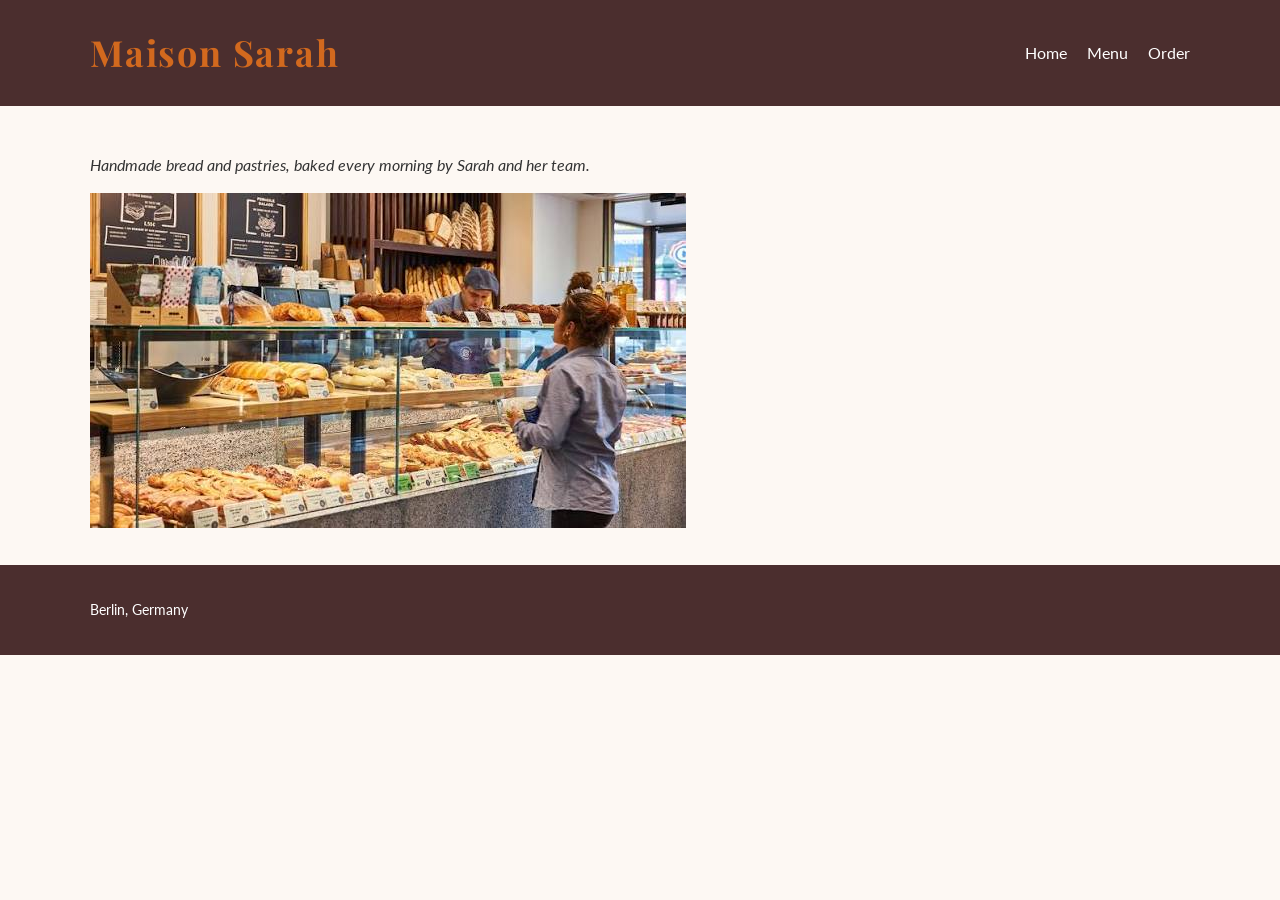
<file: index.html>
<!doctype html>
<html lang="en">
  <head>
    <meta charset="UTF-8" />
    <meta name="viewport" content="width=device-width, initial-scale=1.0" />
    <title>Maison Sarah</title>
    <link rel="preconnect" href="https://fonts.googleapis.com" />
    <link rel="preconnect" href="https://fonts.gstatic.com" crossorigin />
    <link
      href="https://fonts.googleapis.com/css2?family=Lato:wght@400;700&family=Playfair+Display:wght@600;700&display=swap"
      rel="stylesheet"
    />

    <link rel="stylesheet" href="styles.css" />
  </head>

  <body>
    <header>
      <div class="container">
        <div class="header-box">
          <h1 class="brand">Maison Sarah</h1>

          <nav>
            <a href="index.html">Home</a>
            <a href="menu.html">Menu</a>
            <a href="order.html">Order</a>
          </nav>
        </div>
      </div>
    </header>

    <main>
      <div class="container">
        <p class="tagline">
          Handmade bread and pastries, baked every morning by Sarah and her
          team.
        </p>

        <img
          src="images/ihero-bakery.jpg"
          alt="Fresh bread and pastries in Maison Sarah bakery"
        />
      </div>
    </main>

    <footer>
      <div class="container">
        <p>Berlin, Germany</p>
      </div>
    </footer>
  </body>
</html>
</file>
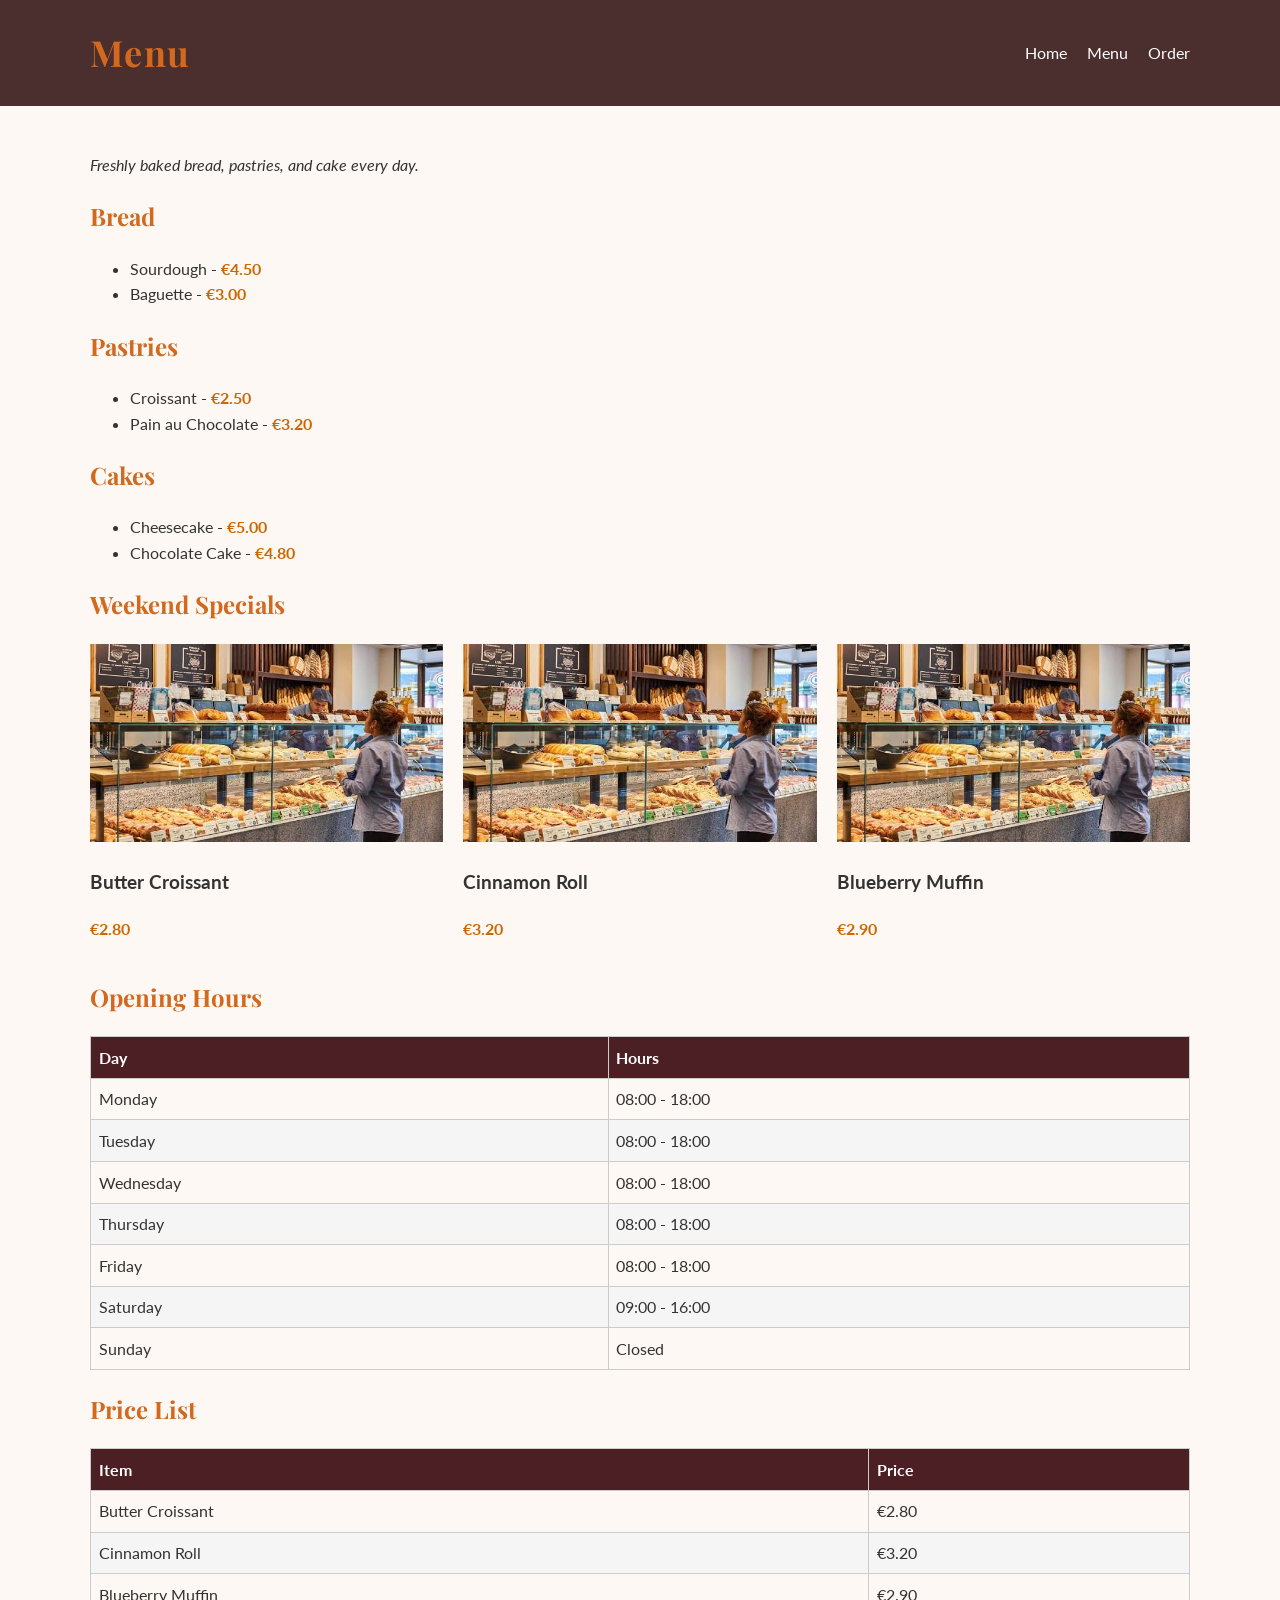
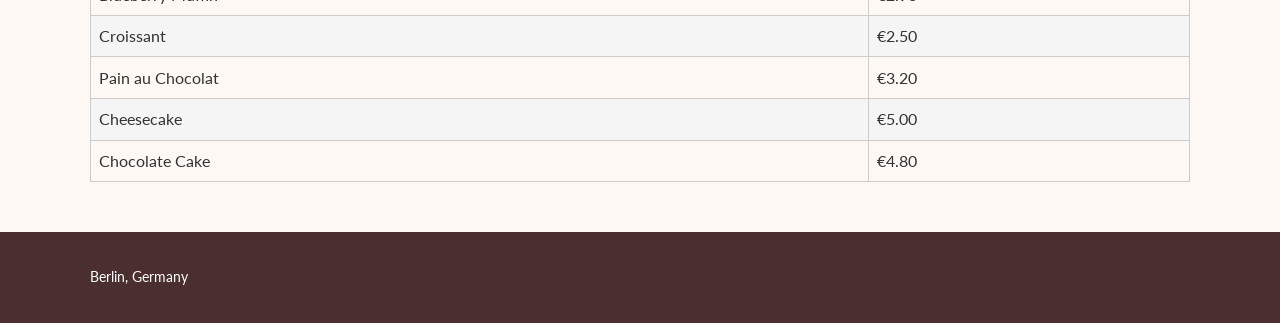
<file: menu.html>
<!doctype html>
<html lang="en">
  <head>
    <meta charset="UTF-8" />
    <meta name="viewport" content="width=device-width, initial-scale=1.0" />
    <title>Menu</title>
    <link rel="preconnect" href="https://fonts.googleapis.com" />
    <link rel="preconnect" href="https://fonts.gstatic.com" crossorigin />
    <link
      href="https://fonts.googleapis.com/css2?family=Lato:wght@400;700&family=Playfair+Display:wght@600;700&display=swap"
      rel="stylesheet"
    />
    <link rel="stylesheet" href="styles.css" />
  </head>

  <body>
    <header>
      <div class="container">
        <div class="header-box">
          <h1 class="brand">Menu</h1>

          <nav>
            <a href="index.html">Home</a>
            <a href="menu.html">Menu</a>
            <a href="order.html">Order</a>
          </nav>
        </div>
      </div>
    </header>

    <main>
      <div class="container">
        <p class="tagline">
          Freshly baked bread, pastries, and cake every day.
        </p>
        <h2>Bread</h2>
        <ul>
          <li>Sourdough - <span class="price">€4.50</span></li>
          <li>Baguette - <span class="price">€3.00</span></li>
        </ul>

        <h2>Pastries</h2>
        <ul>
          <li>Croissant - <span class="price">€2.50</span></li>
          <li>Pain au Chocolate - <span class="price">€3.20</span></li>
        </ul>

        <h2>Cakes</h2>
        <ul>
          <li>Cheesecake - <span class="price">€5.00</span></li>
          <li>Chocolate Cake - <span class="price">€4.80</span></li>
        </ul>
        <h2>Weekend Specials</h2>

        <div class="card-row">
          <article class="card">
            <img
              src="images/ihero-bakery.jpg"
              alt="Fresh croissant with butter and jam on a wooden table"
            />
            <h3>Butter Croissant</h3>
            <p class="price">€2.80</p>
          </article>

          <article class="card">
            <img
              src="images/ihero-bakery.jpg"
              alt="Fresh cinnamon roll with icing on a plate"
            />
            <h3>Cinnamon Roll</h3>
            <p class="price">€3.20</p>
          </article>

          <article class="card">
            <img
              src="images/ihero-bakery.jpg"
              alt="Fresh blueberry muffin on a wooden tray"
            />
            <h3>Blueberry Muffin</h3>
            <p class="price">€2.90</p>
          </article>
        </div>
        <h2>Opening Hours</h2>
        <table>
          <thead>
            <tr>
              <th>Day</th>
              <th>Hours</th>
            </tr>
          </thead>

          <tbody>
            <tr>
              <td>Monday</td>
              <td>08:00 - 18:00</td>
            </tr>

            <tr>
              <td>Tuesday</td>
              <td>08:00 - 18:00</td>
            </tr>

            <tr>
              <td>Wednesday</td>
              <td>08:00 - 18:00</td>
            </tr>

            <tr>
              <td>Thursday</td>
              <td>08:00 - 18:00</td>
            </tr>

            <tr>
              <td>Friday</td>
              <td>08:00 - 18:00</td>
            </tr>

            <tr>
              <td>Saturday</td>
              <td>09:00 - 16:00</td>
            </tr>

            <tr>
              <td>Sunday</td>
              <td>Closed</td>
            </tr>
          </tbody>
        </table>
        <h2>Price List</h2>

        <table>
          <thead>
            <tr>
              <th>Item</th>
              <th>Price</th>
            </tr>
          </thead>

          <tbody>
            <tr>
              <td>Butter Croissant</td>
              <td>€2.80</td>
            </tr>

            <tr>
              <td>Cinnamon Roll</td>
              <td>€3.20</td>
            </tr>

            <tr>
              <td>Blueberry Muffin</td>
              <td>€2.90</td>
            </tr>

            <tr>
              <td>Croissant</td>
              <td>€2.50</td>
            </tr>

            <tr>
              <td>Pain au Chocolat</td>
              <td>€3.20</td>
            </tr>

            <tr>
              <td>Cheesecake</td>
              <td>€5.00</td>
            </tr>

            <tr>
              <td>Chocolate Cake</td>
              <td>€4.80</td>
            </tr>
          </tbody>
        </table>
      </div>
    </main>

    <footer>
      <div class="container">
        <p>Berlin, Germany</p>
      </div>
    </footer>
  </body>
</html>
</file>
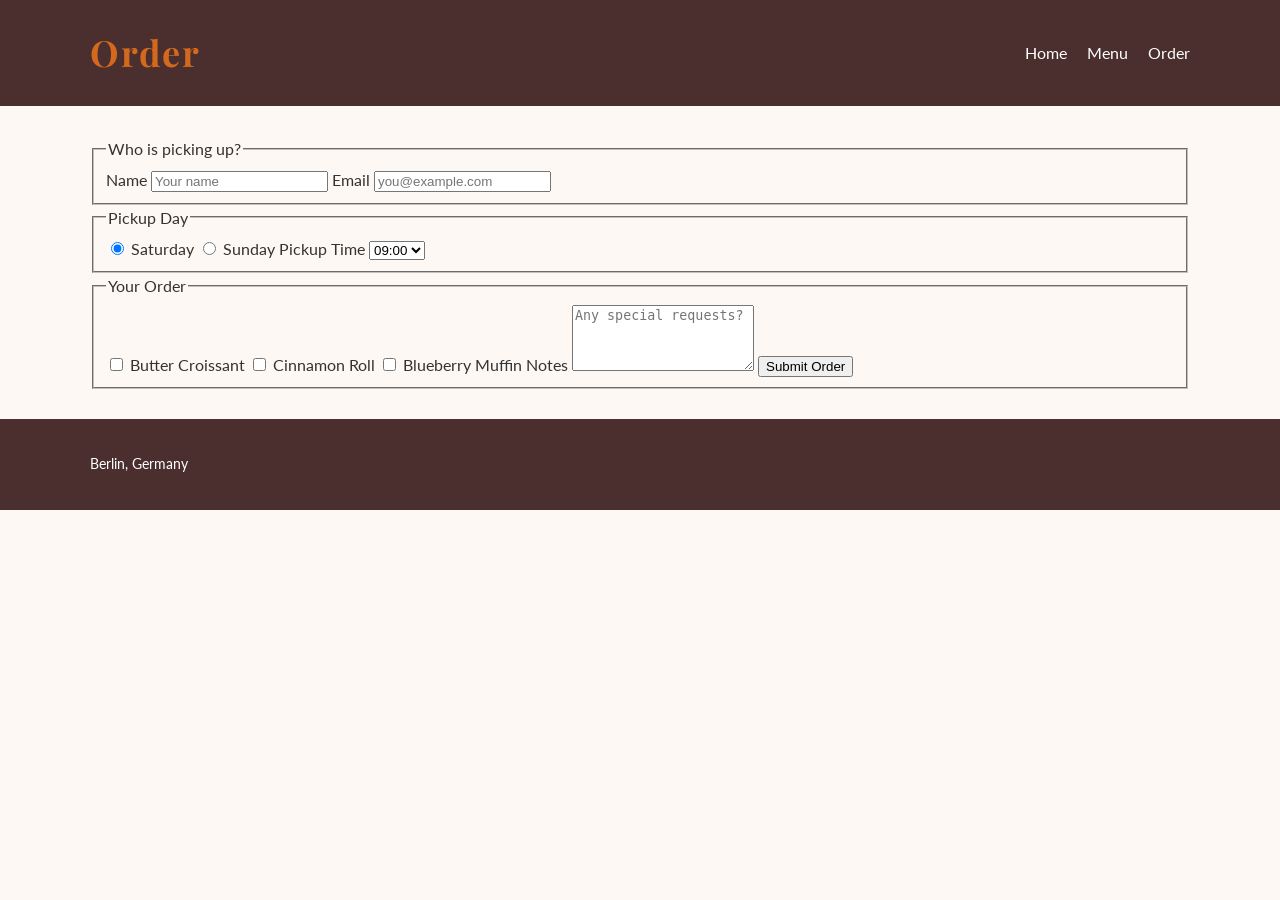
<file: order.html>
<!doctype html>
<html lang="en">
  <head>
    <meta charset="UTF-8" />
    <meta name="viewport" content="width=device-width, initial-scale=1.0" />
    <title>Order</title>
    <link rel="preconnect" href="https://fonts.googleapis.com" />
    <link rel="preconnect" href="https://fonts.gstatic.com" crossorigin />
    <link
      href="https://fonts.googleapis.com/css2?family=Lato:wght@400;700&family=Playfair+Display:wght@600;700&display=swap"
      rel="stylesheet"
    />
    <link rel="stylesheet" href="styles.css" />
  </head>

  <body>
    <header>
      <div class="container">
        <div class="header-box">
          <h1 class="brand">Order</h1>

          <nav>
            <a href="index.html">Home</a>
            <a href="menu.html">Menu</a>
            <a href="order.html">Order</a>
          </nav>
        </div>
      </div>
    </header>

    <main>
      <div class="container">
        <form>
          <fieldset>
            <legend>Who is picking up?</legend>

            <label for="name">Name</label>
            <input
              type="text"
              id="name"
              name="name"
              class="field"
              placeholder="Your name"
              required
            />

            <label for="email">Email</label>
            <input
              type="email"
              id="email"
              name="email"
              class="field"
              placeholder="you@example.com"
              required
            />
          </fieldset>
          <fieldset>
            <legend>Pickup Day</legend>

            <label>
              <input type="radio" name="day" value="Saturday" checked />
              Saturday
            </label>

            <label>
              <input type="radio" name="day" value="Sunday" />
              Sunday
            </label>

            <label for="time">Pickup Time</label>
            <select id="time" name="time" class="field">
              <option>09:00</option>
              <option>10:00</option>
              <option>11:00</option>
              <option>12:00</option>
              <option>13:00</option>
              <option>14:00</option>
              <option>15:00</option>
            </select>
          </fieldset>
          <fieldset>
            <legend>Your Order</legend>

            <label>
              <input type="checkbox" name="order" value="Butter Croissant" />
              Butter Croissant
            </label>

            <label>
              <input type="checkbox" name="order" value="Cinnamon Roll" />
              Cinnamon Roll
            </label>

            <label>
              <input type="checkbox" name="order" value="Blueberry Muffin" />
              Blueberry Muffin
            </label>

            <label for="notes">Notes</label>
            <textarea
              id="notes"
              name="notes"
              class="field"
              rows="4"
              placeholder="Any special requests?"
            ></textarea>

            <button type="submit">Submit Order</button>
          </fieldset>
        </form>
      </div>
    </main>

    <footer>
      <div class="container">
        <p>Berlin, Germany</p>
      </div>
    </footer>
  </body>
</html>
</file>
<file: styles.css>
* {
  box-sizing: border-box;
}
html {
  font-size: 62.5%;
}
body {
  margin: 0;
  background-color: #fdf8f3;
  color: #333333;
  font-family: "Lato", sans-serif;
  font-size: 1.6rem;
  line-height: 1.6;
}

header,
footer {
  background-color: #4b2e2e;
  color: white;
}
h1 {
  font-family: "Playfair Display", serif;
  font-size: 3.6rem;
  letter-spacing: 0.05em;
  color: #d2691e;
}

h2 {
  font-family: "Playfair Display", serif;
  font-size: 2.4rem;
  color: #d2691e;
}

nav a {
  color: white;
  text-decoration: none;
}
.brand {
  font-family: "Playfair Display", serif;
  font-size: 3.6rem;
  font-weight: 700;
}

.tagline {
  font-style: italic;
}

.price {
  color: #cc6600;
  font-weight: bold;
}
footer {
  font-size: 1.4rem;
}
header,
footer {
  text-align: center;
}

p {
  text-align: left;
}
.container {
  width: 90%;
  max-width: 1100px;
  margin: 0 auto;
}
.header-box {
  display: flex;
  justify-content: space-between;
  align-items: center;
}

nav {
  display: flex;
  gap: 2rem;
}

main {
  padding: 3rem 0;
}

footer {
  padding: 2rem 0;
}

img {
  max-width: 100%;
}
.card-row {
  display: flex;
  flex-wrap: wrap;
  gap: 2rem;
}

.card {
  flex: 1 1 250px;
}

.card img {
  width: 100%;
}
table {
  width: 100%;
  border-collapse: collapse;
  margin: 2rem 0;
}

th,
td {
  border: 1px solid #ccc;
  padding: 0.75rem;
  text-align: left;
}

th {
  background-color: #4b1f24;
  color: white;
}

tbody tr:nth-child(even) {
  background-color: #f5f5f5;
}
</file>
